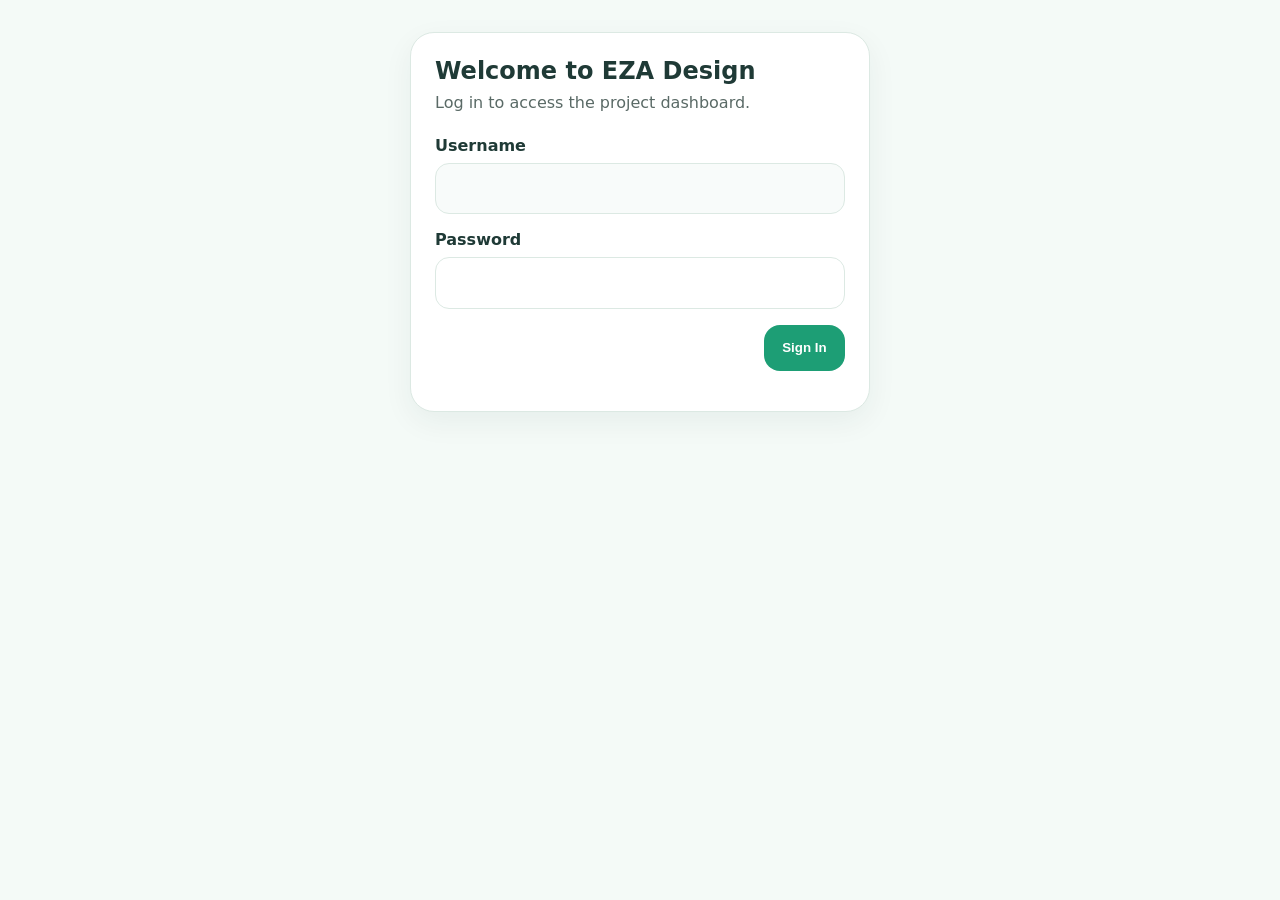
<file: index.html>
<!DOCTYPE html>
<html lang="en">
<head>
  <meta charset="UTF-8" />
  <meta name="viewport" content="width=device-width, initial-scale=1.0" />
  <title>EZA Design — Sign In</title>
  <link rel="stylesheet" href="styles.css" />
</head>
<body>
  <main class="page">
    <section class="card login-card" id="loginView">
      <div class="login-header">
        <h2>Welcome to EZA Design</h2>
        <p>Log in to access the project dashboard.</p>
      </div>
      <form id="loginForm" class="login-form">
        <div class="form-row">
          <label for="loginUsername">Username</label>
          <input type="text" id="loginUsername" autocomplete="username" required />
        </div>
        <div class="form-row">
          <label for="loginPassword">Password</label>
          <input type="password" id="loginPassword" autocomplete="current-password" required />
        </div>
        <div class="form-row error-message hidden" id="loginError">Invalid username or password.</div>
        <div class="form-row form-actions">
          <button type="submit" class="btn btn-primary">Sign In</button>
        </div>
      </form>
    </section>
  </main>
  <script type="module" src="auth.js"></script>
</body>
</html>
</file>
<file: styles.css>
:root {
  --bg: #F4FAF7;
  --surface: #ffffff;
  --surface-soft: #f8fbfa;
  --text: #1f3a36;
  --muted: #5a6a66;
  --teal: #1D9E75;
  --teal-dark: #17765f;
  --danger: #d94141;
  --border: #dce9e3;
}

* {
  box-sizing: border-box;
}

body {
  margin: 0;
  font-family: Inter, system-ui, -apple-system, BlinkMacSystemFont, "Segoe UI", sans-serif;
  background: var(--bg);
  color: var(--text);
}

.topbar {
  display: flex;
  align-items: center;
  justify-content: space-between;
  gap: 1rem;
  background: var(--teal);
  color: white;
  padding: 1.25rem 2rem;
  box-shadow: 0 8px 24px rgba(33, 77, 67, 0.12);
}

.topbar__brand {
  display: flex;
  align-items: center;
  gap: 1rem;
}

.logo-mark {
  width: 56px;
  height: 56px;
  background: white;
  border-radius: 14px;
  transform: rotate(45deg);
  display: grid;
  place-items: center;
}

.logo-mark span {
  transform: rotate(-45deg);
  color: var(--teal);
  font-size: 1.25rem;
  font-weight: 900;
  letter-spacing: 0.08em;
}

.logo-copy {
  display: flex;
  flex-direction: column;
  justify-content: center;
  line-height: 1.1;
}

.logo-main {
  color: white;
  font-size: 1.3rem;
  font-weight: 900;
  letter-spacing: 0.36em;
  text-transform: uppercase;
}

.logo-sub {
  color: rgba(255,255,255,0.85);
  font-size: 0.9rem;
  margin-top: 0.1rem;
}

.brand-divider {
  width: 1px;
  height: 54px;
  background: rgba(255,255,255,0.32);
  margin: 0 1rem;
}

.brand-main h1 {
  margin: 0;
  font-size: 1rem;
  font-weight: 700;
}

.brand-main p {
  margin: 0.3rem 0 0;
  color: rgba(255,255,255,0.88);
  font-size: 0.95rem;
}

.topbar__user {
  text-align: right;
}

.topbar h1 {
  margin: 0;
  font-size: 1.25rem;
}

.topbar p,
.user__role {
  margin: 0.2rem 0 0;
  color: rgba(255,255,255,0.9);
  font-size: 0.95rem;
}

.topbar__user {
  text-align: right;
  display: grid;
  gap: 0.75rem;
  align-items: center;
  justify-items: end;
}

.topbar__user > div {
  text-align: right;
}

#logoutBtn {
  min-width: 120px;
}

.login-card {
  max-width: 460px;
  margin: 2rem auto;
  padding: 2rem;
  border-radius: 24px;
  background: var(--surface);
  border: 1px solid var(--border);
  box-shadow: 0 20px 40px rgba(16, 53, 45, 0.08);
}

.login-header {
  margin-bottom: 1.5rem;
}

.login-header h2 {
  margin: 0 0 0.5rem;
}

.login-header p {
  margin: 0;
  color: var(--muted);
}

.login-form .form-row {
  margin-bottom: 1rem;
}

.login-form input {
  width: 100%;
}

.error-message {
  color: var(--danger);
  font-size: 0.95rem;
}

.error-message.hidden {
  display: none;
}

.hidden {
  display: none !important;
}

.save-indicator {
  display: inline-flex;
  align-items: center;
  justify-content: center;
  margin-top: 0.75rem;
  padding: 0.45rem 0.9rem;
  border-radius: 999px;
  background: rgba(255,255,255,0.16);
  color: #e6f7ee;
  font-weight: 700;
  font-size: 0.92rem;
  opacity: 0;
  transition: opacity 180ms ease, transform 180ms ease;
  transform: translateY(-4px);
}

.save-indicator.visible {
  opacity: 1;
  transform: translateY(0);
}

.detail-title-input {
  width: 100%;
  border: 1px solid rgba(29, 158, 117, 0.2);
  border-radius: 16px;
  padding: 0.85rem 1rem;
  font-size: 1.4rem;
  font-weight: 700;
  color: var(--text);
  background: var(--surface);
  margin-bottom: 0.5rem;
}

.detail-title-input:focus {
  outline: 3px solid rgba(29, 158, 117, 0.18);
}

.page {
  max-width: 1180px;
  margin: 2rem auto;
  padding: 0 1.5rem 3rem;
}

.summary-cards {
  display: grid;
  grid-template-columns: repeat(auto-fit, minmax(180px, 1fr));
  gap: 1rem;
  margin-bottom: 1.5rem;
}

.card {
  background: var(--surface);
  border: 1px solid var(--border);
  border-radius: 24px;
  padding: 1.5rem;
  box-shadow: 0 10px 30px rgba(16, 53, 45, 0.06);
}

.summary-card {
  min-height: 140px;
}

.card__label {
  margin: 0 0 0.75rem;
  color: var(--muted);
  font-size: 0.95rem;
  text-transform: uppercase;
  letter-spacing: 0.08em;
}

.summary-card h2 {
  margin: 0;
  font-size: 2.5rem;
  color: var(--teal-dark);
}

.section-header {
  display: flex;
  justify-content: space-between;
  align-items: center;
  gap: 1rem;
}

.section-header h2 {
  margin: 0 0 0.25rem;
  font-size: 1.35rem;
}

.section-header p {
  margin: 0;
  color: var(--muted);
}

.projects-table-wrapper {
  overflow-x: auto;
  margin-top: 1.25rem;
}

.dashboard-actions {
  display: flex;
  justify-content: flex-end;
  padding: 1rem 0 0;
}

.add-project-form {
  margin-top: 1rem;
  padding: 1.25rem;
  border-radius: 24px;
  background: var(--surface-soft);
  border: 1px solid var(--border);
}

.form-row {
  display: grid;
  gap: 0.5rem;
  margin-bottom: 1rem;
}

.form-row label {
  font-weight: 700;
  color: var(--text);
}

.form-row input,
.form-row select {
  width: 100%;
  border: 1px solid var(--border);
  border-radius: 14px;
  padding: 0.95rem 1rem;
  font: inherit;
  background: var(--surface);
}

.form-actions {
  display: flex;
  flex-wrap: wrap;
  gap: 0.75rem;
  justify-content: flex-end;
}

.hidden {
  display: none !important;
}

.projects-table {
  width: 100%;
  border-collapse: collapse;
  min-width: 720px;
}

.projects-table th,
.projects-table td {
  padding: 1rem 1rem;
  border-bottom: 1px solid #e6efec;
  text-align: left;
}

.projects-table th {
  color: var(--muted);
  font-size: 0.95rem;
  letter-spacing: 0.04em;
  text-transform: uppercase;
}

.projects-table tbody tr:last-child td {
  border-bottom: none;
}

.project-name {
  display: flex;
  flex-direction: column;
  gap: 0.2rem;
}

.project-name span {
  color: var(--muted);
  font-size: 0.92rem;
}

.badge {
  display: inline-flex;
  align-items: center;
  padding: 0.35rem 0.75rem;
  border-radius: 999px;
  font-size: 0.82rem;
  font-weight: 600;
  text-transform: capitalize;
}

.badge.clickable {
  cursor: pointer;
}

.stage-picker {
  position: relative;
  display: inline-flex;
  align-items: center;
}

.stage-dropdown {
  position: absolute;
  top: 100%;
  left: 0;
  margin-top: 0.5rem;
  border: 1px solid rgba(29, 158, 117, 0.22);
  border-radius: 14px;
  padding: 0.65rem 0.9rem;
  background: white;
  color: var(--text);
  font: inherit;
  min-width: 160px;
  z-index: 10;
  box-shadow: 0 10px 24px rgba(16, 53, 45, 0.12);
}

.stage-dropdown.hidden {
  display: none;
}

.stage-dropdown:not(.hidden) {
  display: block;
}

.badge--concept { background: rgba(29,158,117,0.12); color: #126a4f; }
.badge--proposal { background: rgba(29,158,117,0.16); color: #115b48; }
.badge--samples { background: rgba(29,158,117,0.18); color: #0f4d42; }
.badge--order { background: rgba(29,158,117,0.22); color: #0d4137; }
.badge--recurring { background: rgba(29,158,117,0.26); color: #0b352d; }

.overdue {
  color: var(--danger);
  font-weight: 700;
}

.projects-table td:last-child {
  width: 170px;
}

.clickable-row {
  cursor: pointer;
  transition: background 0.15s ease;
}

.clickable-row:hover {
  background: rgba(29,158,117,0.08);
}

.detail-view {
  margin-top: 1.5rem;
}

.hidden {
  display: none !important;
}

.detail-header {
  gap: 1.5rem;
}

.detail-nav {
  display: grid;
  grid-template-columns: repeat(3, minmax(0, 1fr));
  gap: 0.85rem;
  margin-bottom: 1rem;
}

.nav-btn {
  background: var(--teal);
  color: white;
  min-height: 52px;
  font-size: 0.95rem;
  border-radius: 16px;
  transition: background 0.2s ease;
}

.nav-btn:hover {
  background: var(--teal-dark);
}

.detail-actions {
  display: flex;
  align-items: center;
  gap: 0.75rem;
}

.detail-actions .btn {
  white-space: nowrap;
}

/* Make the Internal Proposal an outline-style button next to the solid teal primary */
.detail-actions .btn-secondary {
  background: white;
  color: var(--teal);
  border: 2px solid var(--teal);
  padding: 0.85rem 1.1rem;
}

.detail-grid {
  display: grid;
  grid-template-columns: 1fr 1fr;
  gap: 1rem;
  margin-top: 1rem;
}

.detail-column {
  display: grid;
  gap: 1rem;
}

.detail-card {
  padding: 1.25rem;
}

.detail-row {
  display: grid;
  grid-template-columns: 1fr 1fr;
  gap: 1rem;
  margin-bottom: 1rem;
}

.detail-row h3,
.detail-row p {
  margin: 0;
}

.section-subtitle {
  margin: 0 0 0.75rem;
  font-size: 0.95rem;
  font-weight: 700;
  color: var(--text);
}

.text-muted {
  margin: 0 0 1rem;
  color: var(--muted);
  font-size: 0.95rem;
}

.file-upload {
  display: inline-flex;
  align-items: center;
  justify-content: center;
  width: 100%;
  min-height: 54px;
  border: 1px dashed var(--border);
  border-radius: 16px;
  color: var(--teal-dark);
  background: var(--surface-soft);
  cursor: pointer;
  font-weight: 600;
}

.file-upload input {
  display: none;
}

.image-preview-grid {
  display: grid;
  gap: 0.75rem;
  margin-top: 1rem;
  grid-template-columns: repeat(auto-fit, minmax(100px, 1fr));
}

.image-preview {
  width: 100%;
  min-height: 100px;
  border-radius: 18px;
  overflow: hidden;
  background: #f7faf8;
  border: 1px solid var(--border);
  display: grid;
  place-items: center;
}

.image-preview img {
  width: 100%;
  height: 100%;
  object-fit: cover;
}

textarea,
input[type="number"],
input[type="text"] {
  width: 100%;
  border: 1px solid var(--border);
  border-radius: 14px;
  padding: 0.95rem 1rem;
  font: inherit;
  color: var(--text);
  background: var(--surface-soft);
}

textarea {
  min-height: 120px;
  resize: vertical;
}

.components-table-wrapper {
  overflow-x: auto;
}

.components-table {
  width: 100%;
  border-collapse: collapse;
  margin-bottom: 1rem;
}

.components-table th,
.components-table td {
  padding: 0.8rem 0.75rem;
  border-bottom: 1px solid #e6efec;
  text-align: left;
}

.components-table th {
  color: var(--muted);
  font-size: 0.9rem;
  text-transform: uppercase;
}

.btn {
  border: none;
  border-radius: 16px;
  padding: 0.95rem 1.15rem;
  font-weight: 700;
  cursor: pointer;
  min-height: 46px;
}

.btn-primary {
  background: var(--teal);
  color: white;
}

.btn-secondary {
  background: rgba(255,255,255,0.14);
  color: white;
}

.btn-small {
  padding: 0.75rem 1rem;
  font-size: 0.95rem;
}

.detail-summary-row {
  display: flex;
  justify-content: space-between;
  align-items: center;
  margin-top: 1rem;
  padding-top: 1rem;
  border-top: 1px solid var(--border);
}

.price-option {
  display: grid;
  grid-template-columns: 1.8fr 1fr auto;
  gap: 0.75rem;
  align-items: center;
  margin-bottom: 1rem;
  padding: 1rem 1rem;
  border-radius: 20px;
  border: 1px solid var(--border);
  background: var(--surface-soft);
  transition: border-color 180ms ease, background 180ms ease;
}

.price-option.best-margin {
  border-color: rgba(29, 158, 117, 0.35);
  background: rgba(29, 158, 117, 0.08);
}

.sell-label-input {
  border: 1px solid var(--border);
  border-radius: 16px;
  padding: 0.85rem 1rem;
  font: inherit;
  font-weight: 700;
  color: var(--text);
  background: var(--surface);
}

.sell-label-input:focus {
  outline: none;
  box-shadow: 0 0 0 3px rgba(29, 158, 117, 0.12);
}

.price-option input[type="number"] {
  width: 100%;
  border: 1px solid var(--border);
  border-radius: 16px;
  padding: 0.95rem 1rem;
  font: inherit;
  background: var(--surface);
}

.price-margin {
  display: flex;
  flex-direction: column;
  align-items: flex-end;
  gap: 0.1rem;
  font-weight: 700;
}

.margin-rand {
  color: var(--teal-dark);
}

.margin-percent {
  color: var(--muted);
  font-size: 0.92rem;
  font-weight: 600;
}

.timeline-row {
  display: grid;
  gap: 0.75rem;
  margin-bottom: 1rem;
}

.timeline-row--details {
  display: grid;
  gap: 0.75rem;
}

.timeline-item {
  display: grid;
  gap: 0.5rem;
}

.timeline-field-row {
  display: flex;
  align-items: center;
  gap: 0.75rem;
}

.timeline-status {
  color: var(--muted);
  font-size: 0.9rem;
  white-space: nowrap;
}

.timeline-status.overdue {
  color: var(--danger);
}

.timeline-bar {
  display: grid;
  grid-template-columns: repeat(3, minmax(0, 1fr));
  gap: 0.75rem;
  margin-top: 1rem;
}

.timeline-step {
  padding: 1rem;
  border-radius: 18px;
  background: var(--surface-soft);
  color: var(--text);
  border: 1px solid var(--border);
  text-align: center;
  font-weight: 700;
}

.timeline-step.active {
  background: var(--teal);
  color: white;
  border-color: rgba(29,158,117,0.3);
}

.timeline-step.completed {
  background: rgba(29,158,117,0.14);
  color: var(--teal-dark);
  border-color: rgba(29,158,117,0.2);
}

.timeline-step.pending {
  background: var(--surface-soft);
  color: var(--muted);
}

.timeline-input-overdue {
  border-color: var(--danger);
}

.proposal-view {
  margin-top: 1.5rem;
}

.proposal-nav {
  display: grid;
  grid-template-columns: repeat(2, minmax(0, 1fr));
  gap: 0.85rem;
  margin-bottom: 1rem;
}

.proposal-content {
  padding: 1.5rem;
  border-radius: 24px;
  background: var(--surface);
  border: 1px solid var(--border);
}

.recurring-card {
  padding: 1.25rem;
}

.recurring-grid {
  display: grid;
  grid-template-columns: repeat(auto-fit, minmax(150px, 1fr));
  gap: 1rem;
  margin-bottom: 1rem;
}

.order-summary-item {
  background: var(--surface-soft);
  border: 1px solid var(--border);
  border-radius: 18px;
  padding: 1rem;
}

.recurring-history {
  margin: 0;
  padding: 0;
  list-style: none;
}

.recurring-history li {
  background: var(--surface-soft);
  border: 1px solid var(--border);
  border-radius: 16px;
  padding: 0.95rem 1rem;
  margin-bottom: 0.75rem;
}

.recurring-history li strong {
  display: block;
  margin-bottom: 0.35rem;
}

.proposal-header {
  display: flex;
  justify-content: space-between;
  align-items: flex-start;
  gap: 1rem;
  margin-bottom: 1.5rem;
}

.proposal-brand {
  display: grid;
  gap: 0.5rem;
}

.proposal-brand h2,
.proposal-brand p {
  margin: 0;
}

.proposal-date {
  color: var(--muted);
}

.proposal-section {
  margin-bottom: 1.5rem;
}

.client-price-card {
  padding: 1rem;
  border-radius: 18px;
  background: rgba(29, 158, 117, 0.08);
  border: 1px solid rgba(29, 158, 117, 0.2);
  margin-bottom: 1rem;
}

.client-price-card p {
  margin: 0.2rem 0;
}

.client-price-card .client-price-value {
  font-size: 1.45rem;
  color: var(--teal-dark);
}

.client-price-list {
  display: grid;
  gap: 0.75rem;
}

.client-price-row {
  display: flex;
  justify-content: space-between;
  align-items: center;
  padding: 0.85rem 1rem;
  border-radius: 16px;
  background: var(--surface-soft);
  border: 1px solid var(--border);
}

.client-price-row.best-client-option {
  border-color: rgba(29, 158, 117, 0.4);
  background: rgba(29, 158, 117, 0.12);
}

.proposal-section h3 {
  margin: 0 0 0.75rem;
  font-size: 1rem;
  color: var(--teal-dark);
}

.proposal-grid {
  display: grid;
  grid-template-columns: repeat(auto-fit, minmax(200px, 1fr));
  gap: 1rem;
}

.proposal-info {
  background: var(--surface-soft);
  border-radius: 18px;
  padding: 1rem;
}

.proposal-info p {
  margin: 0.4rem 0;
}

.proposal-images {
  display: grid;
  grid-template-columns: repeat(auto-fit, minmax(150px, 1fr));
  gap: 1rem;
}

.proposal-image {
  border-radius: 18px;
  overflow: hidden;
  min-height: 140px;
  background: #f7faf8;
  border: 1px solid var(--border);
}

.proposal-image img {
  width: 100%;
  height: 100%;
  object-fit: cover;
}

.proposal-table {
  width: 100%;
  border-collapse: collapse;
}

.proposal-table th,
.proposal-table td {
  padding: 0.85rem 0.85rem;
  border-bottom: 1px solid #e6efec;
  text-align: left;
}

.proposal-table th {
  color: var(--muted);
  text-transform: uppercase;
  font-size: 0.8rem;
}

.proposal-footer {
  display: flex;
  justify-content: space-between;
  flex-wrap: wrap;
  gap: 1rem;
  align-items: flex-start;
  padding-top: 1.5rem;
  border-top: 1px solid var(--border);
}

.proposal-footer p {
  margin: 0.35rem 0;
  color: var(--muted);
}

@media print {
  body {
    background: white;
    color: #1f3a36;
  }
  .topbar,
  .detail-nav,
  .proposal-nav,
  .btn,
  .summary-cards,
  .projects-card,
  .detail-view,
  .detail-card,
  .file-upload,
  .components-table,
  .timeline-row,
  .timeline-bar,
  .proposal-print-note {
    display: none !important;
  }
  .proposal-view,
  .proposal-content {
    box-shadow: none;
    border: none;
    padding: 0;
    background: transparent;
  }
  .proposal-content > * {
    page-break-inside: avoid;
  }
}

.proposal-print-header {
  padding: 1rem;
  border-radius: 18px;
  background: var(--teal);
  color: white;
  margin-bottom: 1.5rem;
}

.proposal-print-header .brand__mark {
  width: 48px;
  height: 48px;
  border-radius: 14px;
  background: white;
  color: var(--teal);
  display: grid;
  place-items: center;
  font-weight: 900;
  letter-spacing: 0.15em;
}

.proposal-print-header h2,
.proposal-print-header p {
  margin: 0;
}

.proposal-print-header h2 {
  font-size: 1.15rem;
  text-transform: uppercase;
}

.proposal-print-header p {
  opacity: 0.9;
  font-size: 0.95rem;
}

.proposal-date-block {
  text-align: right;
}

.proposal-date-label {
  margin: 0;
  font-size: 0.8rem;
  color: rgba(255,255,255,0.9);
  text-transform: uppercase;
  letter-spacing: 0.08em;
}

.proposal-date-value {
  margin: 0.25rem 0 0;
  font-weight: 700;
}

.proposal-address-block {
  margin-bottom: 1.5rem;
}

.proposal-address-block p {
  margin: 0.2rem 0;
}

.proposal-title {
  margin: 0;
  font-size: 1.65rem;
  color: var(--text);
}

.proposal-subtitle {
  margin: 0.3rem 0 0;
  color: var(--muted);
  font-size: 1rem;
}

.proposal-table tfoot td {
  border-top: 1px solid #e6efec;
}

.proposal-table--prices td {
  border-bottom: 1px solid #e6efec;
}

.icon-btn {
  border: 1px solid var(--border);
  background: var(--surface-soft);
  border-radius: 12px;
  padding: 0.5rem 0.85rem;
  color: var(--text);
  cursor: pointer;
}

@media (max-width: 960px) {
  .detail-grid {
    grid-template-columns: 1fr;
  }
  .detail-row {
    grid-template-columns: 1fr;
  }
  .proposal-grid,
  .recurring-grid {
    grid-template-columns: 1fr;
  }
}

@media (max-width: 760px) {
  .topbar {
    flex-direction: column;
    align-items: flex-start;
    padding: 1rem 1rem;
  }

  .topbar__brand {
    flex-direction: column;
    align-items: flex-start;
    gap: 1rem;
  }

  .brand-divider {
    display: none;
  }

  .brand-main {
    margin-top: 0.5rem;
  }

  .logo-copy .logo-main {
    font-size: 1.15rem;
  }

  .logo-copy .logo-sub {
    font-size: 0.85rem;
  }

  .topbar__user {
    text-align: left;
    margin-top: 0.75rem;
    width: 100%;
  }

  .topbar__user .user__name {
    font-size: 1.05rem;
  }

  .topbar__user .user__role {
    font-size: 0.9rem;
  }

  .summary-cards {
    grid-template-columns: 1fr;
  }

  .projects-table-wrapper {
    overflow-x: auto;
  }

  .projects-table th,
  .projects-table td {
    padding: 0.9rem 0.7rem;
    font-size: 0.92rem;
  }

  .detail-nav,
  .proposal-nav {
    grid-template-columns: 1fr;
  }

  .nav-btn,
  .btn,
  .btn-small {
    width: 100%;
    min-height: 52px;
    font-size: 1rem;
  }

  .detail-row {
    grid-template-columns: 1fr;
  }

  .price-option {
    grid-template-columns: 1fr;
  }

  .proposal-header {
    flex-direction: column;
    align-items: stretch;
  }

  .proposal-title {
    font-size: 1.4rem;
  }

  .proposal-subtitle {
    font-size: 0.95rem;
  }
}

/* â”€â”€â”€ EDIT BAR â”€â”€â”€ */
.edit-bar {
  display: flex;
  align-items: center;
  justify-content: space-between;
  padding: 1rem 1.5rem;
  background: var(--surface);
  border-bottom: 1px solid var(--border);
  gap: 1rem;
}
.edit-bar__left h2 { margin: 0; font-size: 1.2rem; }
.edit-bar__left span { font-size: 0.85rem; color: var(--muted); }
.edit-bar__right { display: flex; gap: 0.5rem; align-items: center; }

/* â”€â”€â”€ PRODUCT VIEW â”€â”€â”€ */
.product-view-block {
  border: 1px solid var(--border);
  border-radius: 8px;
  padding: 1rem;
  margin-bottom: 0.75rem;
}
.product-view-name { font-weight: 600; margin-bottom: 0.5rem; }
.product-view-components { margin: 0 0 0.5rem 1rem; padding: 0; font-size: 0.9rem; color: var(--muted); }
.product-view-components li { margin-bottom: 0.2rem; }
.product-view-footer { display: flex; gap: 1.5rem; font-size: 0.9rem; }

/* â”€â”€â”€ REMOVE IMAGE â”€â”€â”€ */
.image-preview { position: relative; display: inline-block; }
.remove-image-btn { position: absolute; top: 4px; right: 4px; padding: 2px 6px; font-size: 0.75rem; }

/* â”€â”€â”€ BTN DANGER â”€â”€â”€ */
.btn-danger { background: #e53e3e; color: white; border: none; }
.btn-danger:hover { background: #c53030; }
</file>
